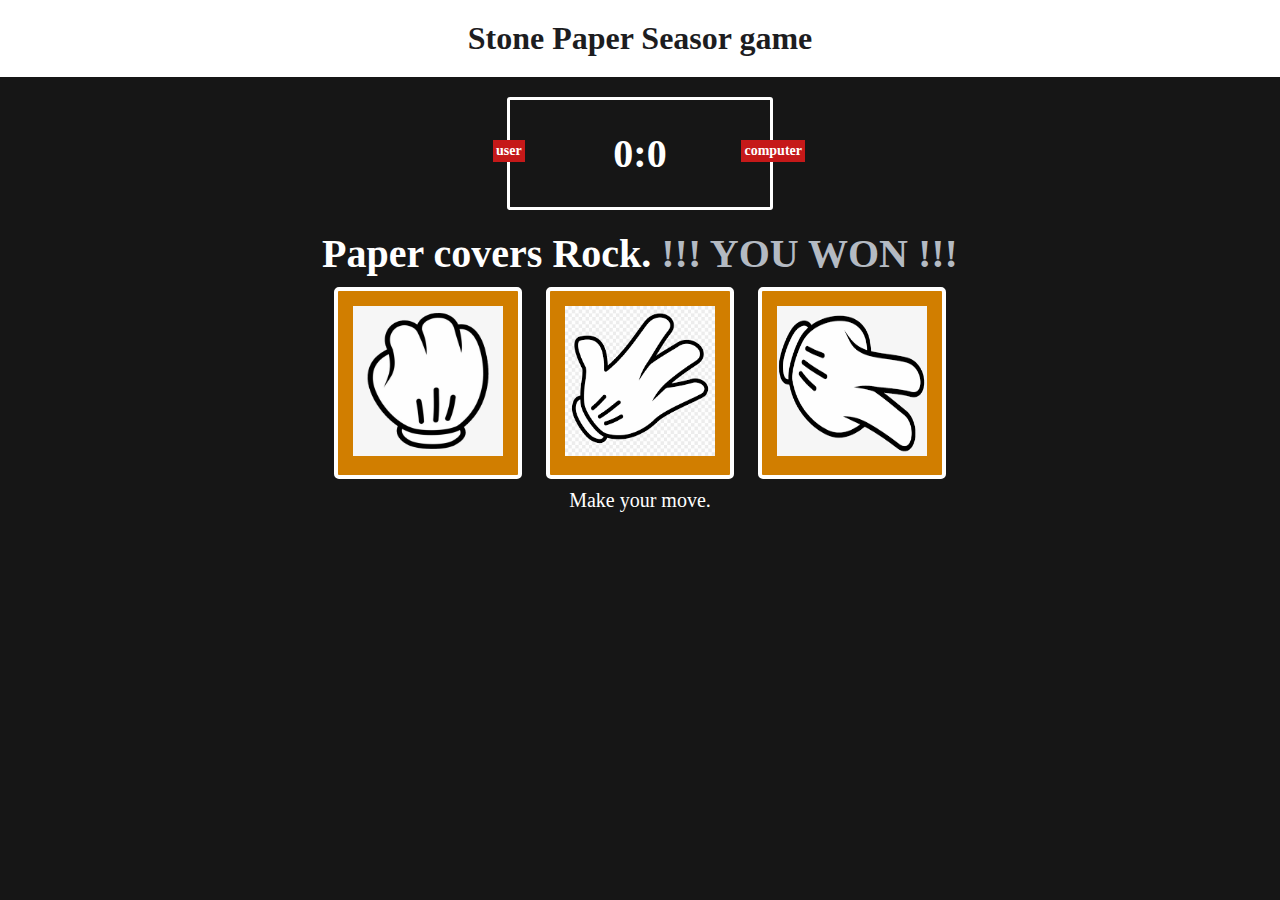
<file: index.html>
<!DOCTYPE html>
<html>
<head>
	<title>Stone Paper Seasor Game</title>
	<link rel="stylesheet" type="text/css" href="style.css">
</head>
<body>
	<header><h1>Stone Paper Seasor game<h1></header>
	<div class="score_bord">
		<div class="score" id="user_score">user</div>
		<div class="score" id="computer_score">computer</div>
		<span id="score_user">0</span>:<span id="score_computer">0</span>
	</div>
	<p class="result"><span id="result1">Paper covers Rock.</span> <span id="result">!!! YOU WON !!!</span></p>
	<div class="option">
		<div id="Rock" class="choice"><img src="rock.png" height="150px" width="150px"></div>
		<div id="Paper" class="choice"><img src="paper.png" height="150px" width="150px"></div>
		<div id="Scissor" class="choice"><img src="scissors.png" height="150px" width="150px"></div>
	</div>
	<p id="end">Make your move.</p>
	<script src="script.js" charset="utf-8"></script>
</body>

</html>
</file>
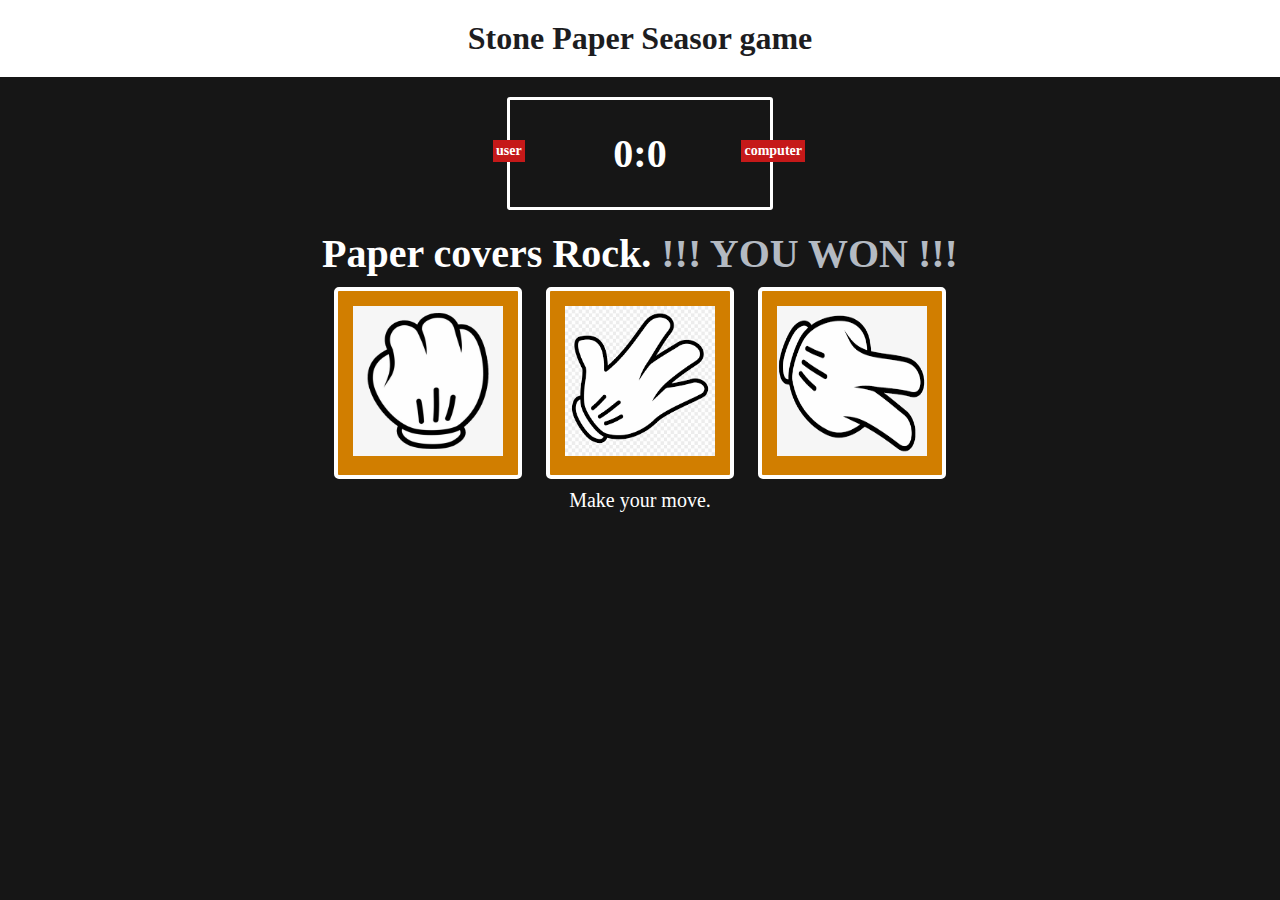
<file: sps.html>
<!DOCTYPE html>
<html>
<head>
	<title>Stone Paper Seasor Game</title>
	<link rel="stylesheet" type="text/css" href="sps.css">
</head>
<body>
	<header><h1>Stone Paper Seasor game<h1></header>
	<div class="score_bord">
		<div class="score" id="user_score">user</div>
		<div class="score" id="computer_score">computer</div>
		<span id="score_user">0</span>:<span id="score_computer">0</span>
	</div>
	<p class="result"><span id="result1">Paper covers Rock.</span> <span id="result">!!! YOU WON !!!</span></p>
	<div class="option">
		<div id="Rock" class="choice"><img src="rock.png" height="150px" width="150px"></div>
		<div id="Paper" class="choice"><img src="paper.png" height="150px" width="150px"></div>
		<div id="Scissor" class="choice"><img src="scissors.png" height="150px" width="150px"></div>
	</div>
	<p id="end">Make your move.</p>
	<script src="sps.js" charset="utf-8"></script>
</body>

</html>
</file>
<file: style.css>
*{
	padding:0px;
	border:0px;
	margin: 0px
}
body{
		background-color:#161616; 
}
header{
		background-color: white;
		text-align: center;
		padding:20px;
		font-weight: bolder;
		color: #1d1d1f;
}
.score_bord{
	margin: 20px auto;
	padding: 30px;
	border:3px solid white;
	border-radius: 3px;
	width:200px;
	font-size:75px;
	font-weight: bold;
	text-align: center;
	color: white;
	font-size: 40px;
	position: relative;
}
.score{
	background-color: #c51919;
	font-size: 14px;
	padding:3px;
}
#user_score{
	position:absolute;
	top:40px;
	left:-17px;
}
#computer_score{
	position:absolute;
	top:40px;
	right:-35px;
}
.result{
	color: white;
	font-size: 40px;
	text-align: center;
	font-weight: bold;
}
#result{
	color: #b4bac2;
}
.option{
	text-align: center;
	margin: 20px,40px;
}
.choice{
	display: inline-block;
	border:4px solid white;
	border-radius: 5px;
	padding: 15px;
	margin: 10px;
	background-color: #d17e00;
	transition: all 0.5s ease;
}
#end{
	text-align: center;
	color: white;
	font-size: 20px;
}
.choice:hover{
	cursor: pointer;
	background-color: #d44343;
}
.green_glow{
	border: 3px solid #1eb607;
	box-shadow: 0 0 10px #4dc73b;
}
.red_glow{
	border: 3px solid #e50303;
	box-shadow: 0 0 10px #ff0d0d;
}
.yellow_glow{
	border: 3px solid #c57600;
	box-shadow: 0 0 10px #ff9900;
}
</file>
<file: sps.css>
*{
	padding:0px;
	border:0px;
	margin: 0px
}
body{
		background-color:#161616; 
}
header{
		background-color: white;
		text-align: center;
		padding:20px;
		font-weight: bolder;
		color: #1d1d1f;
}
.score_bord{
	margin: 20px auto;
	padding: 30px;
	border:3px solid white;
	border-radius: 3px;
	width:200px;
	font-size:75px;
	font-weight: bold;
	text-align: center;
	color: white;
	font-size: 40px;
	position: relative;
}
.score{
	background-color: #c51919;
	font-size: 14px;
	padding:3px;
}
#user_score{
	position:absolute;
	top:40px;
	left:-17px;
}
#computer_score{
	position:absolute;
	top:40px;
	right:-35px;
}
.result{
	color: white;
	font-size: 40px;
	text-align: center;
	font-weight: bold;
}
#result{
	color: #b4bac2;
}
.option{
	text-align: center;
	margin: 20px,40px;
}
.choice{
	display: inline-block;
	border:4px solid white;
	border-radius: 5px;
	padding: 15px;
	margin: 10px;
	background-color: #d17e00;
	transition: all 0.5s ease;
}
#end{
	text-align: center;
	color: white;
	font-size: 20px;
}
.choice:hover{
	cursor: pointer;
	background-color: #d44343;
}
.green_glow{
	border: 3px solid #1eb607;
	box-shadow: 0 0 10px #4dc73b;
}
.red_glow{
	border: 3px solid #e50303;
	box-shadow: 0 0 10px #ff0d0d;
}
.yellow_glow{
	border: 3px solid #c57600;
	box-shadow: 0 0 10px #ff9900;
}
</file>
